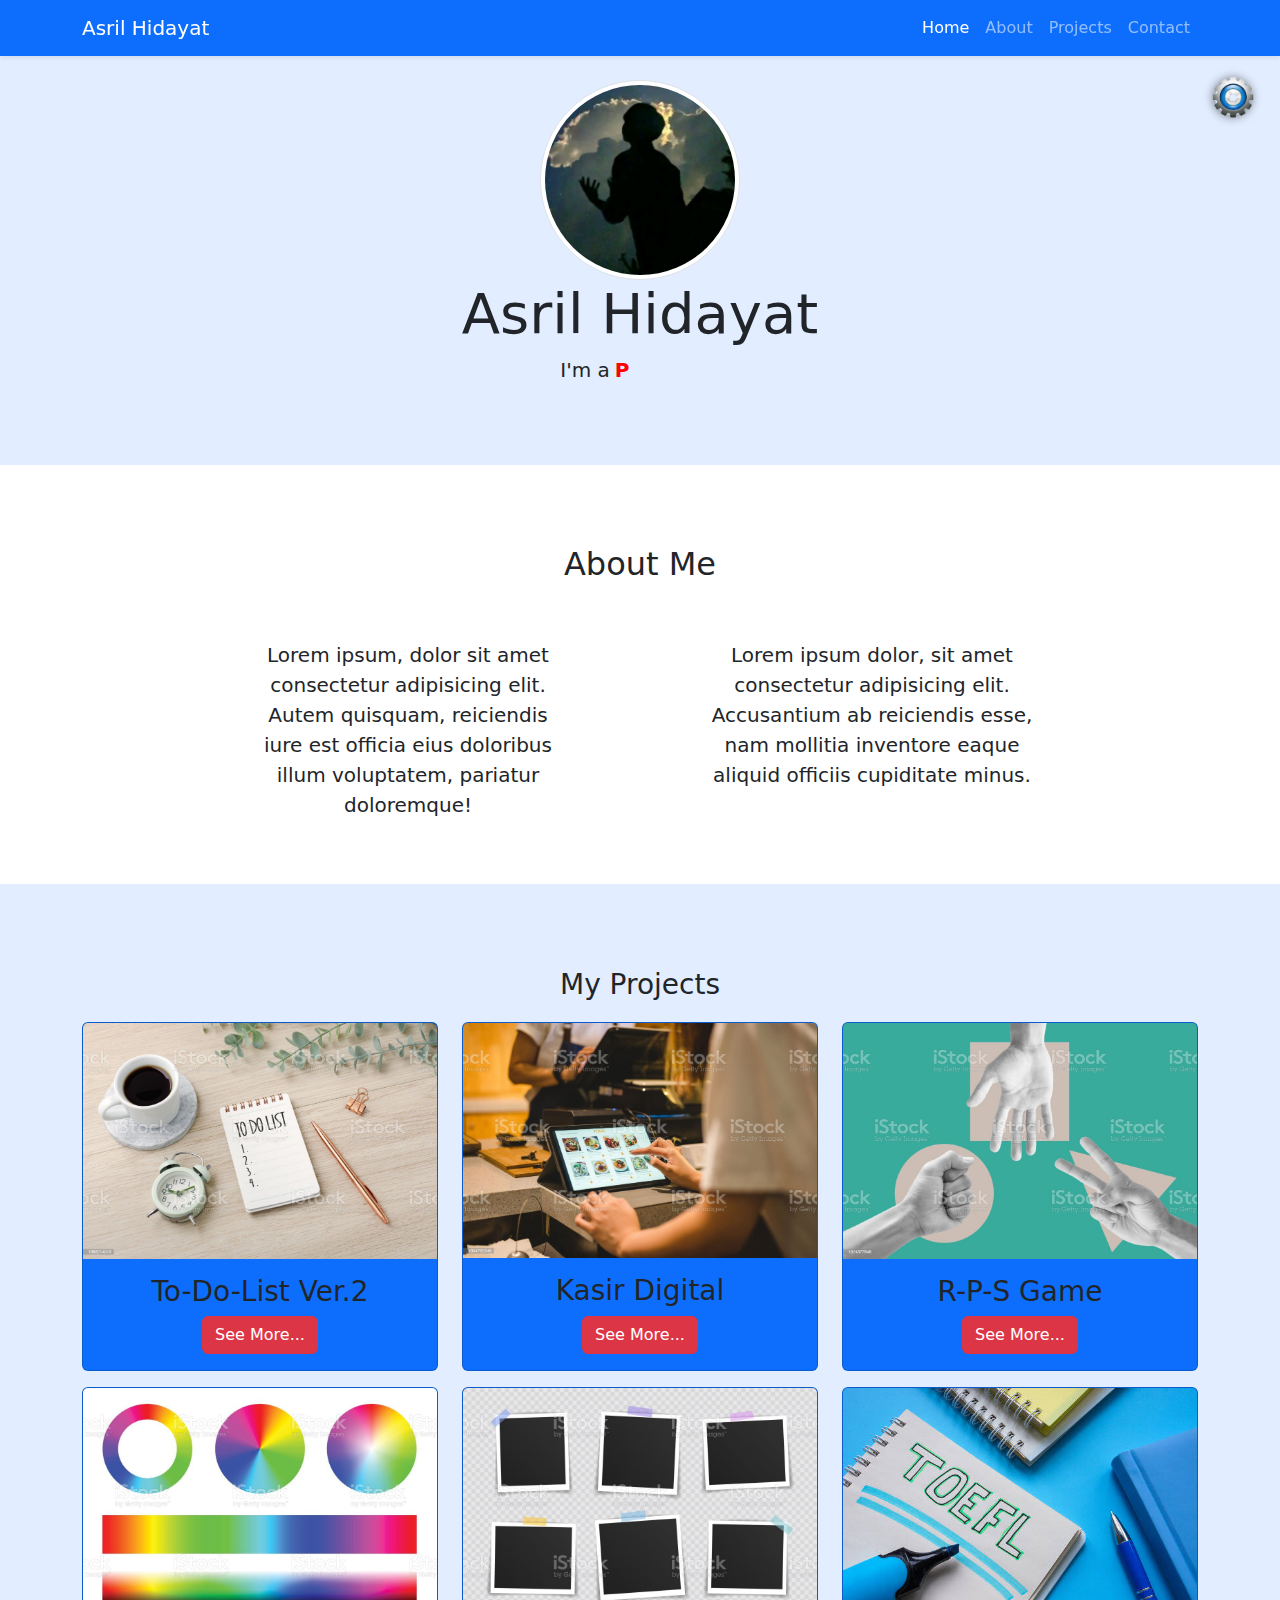
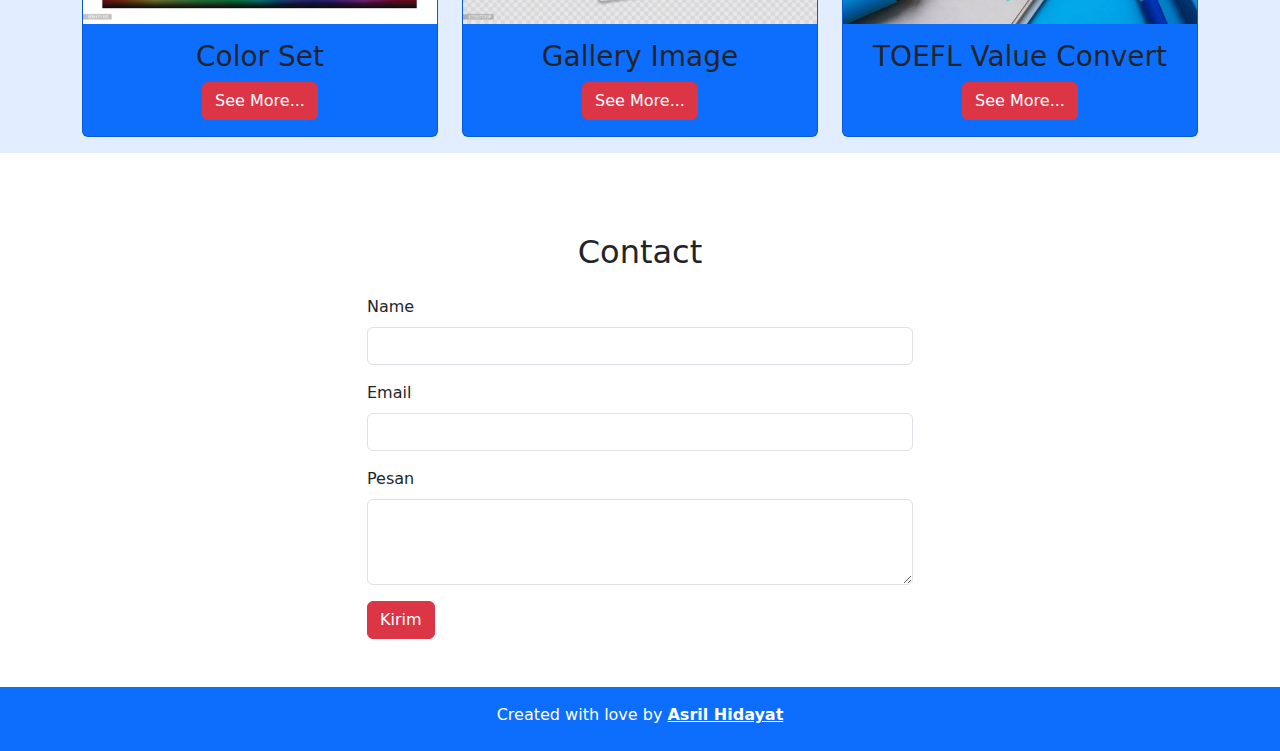
<file: index.html>
<!DOCTYPE html>
<html lang="en">
<head>
	<meta charset="UTF-8">
	<meta name="viewport" content="width=device-width, initial-scale=1.0">
	<title>My Portofolio</title>
	<link rel="stylesheet" href="css/bootstrap.min.css">
	<link rel="stylesheet" href="style.css">
	<script src="js/bootstrap.min.js"></script>
</head>
<body>
	<!-- nav -->
	<nav class="navbar navbar-expand-lg navbar-dark bg-primary shadow-sm fixed-top" style="z-index: 1;" id="nav">
		<div class="container">
			<a href="#" class="navbar-brand">Asril Hidayat</a>
			<button class="navbar-toggler" type="button" data-bs-toggle="collapse" data-bs-target="#navbarNav" aria-controls="navbarNav" aria-expended="false" aria-label="Toggle navigation">
			<span class="navbar-toggler-icon"></span>
			</button>
			<div class="collapse navbar-collapse" id="navbarNav">
				<ul class="navbar-nav ms-auto">
					<li class="nav-item">
						<a class="nav-link active" aria-current="page" href="#home">Home</a>
					</li>
					<li class="nav-item">
						<a class="nav-link" href="#about">About</a>
					</li>
					<li class="nav-item">
						<a class="nav-link" href="#projects">Projects</a>
					</li>
					<li class="nav-item">
						<a class="nav-link" href="#contact">Contact</a>
					</li>
					<li class="setting">
						<img src="img/setting.png" alt="" width="50px">
					</li>
					<li class="darkMode">
						<button type="button" id="darkMode" class="border-light border-4">Dark Mode</button>
						<span></span>
					</li>
				</ul>
			</div>
		</div>
	</nav>
	<!-- nav end -->

	<!-- jumbotron -->
	<section class="jumbotron text-center" id="home">
		<img src="img/hero.jpg" alt="me" width="200px" class="rounded-circle img-thumbnail">
		<h1 class="display-4">Asril Hidayat</h1>
		<div class="lead fw-200" id="text">I'm a <span id="textType"></span></div>
	</section>
	<!-- jumbotron end-->

	<!-- about -->
	<section id="about">
		<div class="container">
			<div class="row text-center">
				<div class="col">
					<h2>About Me</h2>
				</div>
			</div>
			<div class="row justify-content-evenly fs-5 text-center p-5">
				<div class="col-md-4">
					<p>Lorem ipsum, dolor sit amet consectetur adipisicing elit. Autem quisquam, reiciendis iure est officia eius doloribus illum voluptatem, pariatur doloremque!</p>
				</div>
				<div class="col-md-4">
					<p>Lorem ipsum dolor, sit amet consectetur adipisicing elit. Accusantium ab reiciendis esse, nam mollitia inventore eaque aliquid officiis cupiditate minus.</p>
				</div>
			</div>
		</div>
	</section>
	<!-- about end -->

	<!-- projects -->
	<section id="projects" class="prC">
		<div class="container">
			<div class="row text-center">
				<div class="col fs-3 mb-3 fw-100">My Projects</div>
			</div>
			<div class="row justify-content-evenly">
			<div class="col-md-4 mb-3">
				<div class="card bg-primary" id="card">
					<img src="img/toDoList2.jpg" alt="" class="card-img-top" alt="..." width="400px"/>
					<div class="card-body text-center">
						<h3 class="card-text">To-Do-List Ver.2</h3>
						<button type="button" class="btn btn-danger" id="seeMore">See More...</button>
					</div>
				</div>
			</div>
			<div class="col-md-4 mb-3">
				<div class="card bg-primary" id="card">
					<img src="img/kasirDigital.jpg" alt="" class="card-img-top" alt="..." width="200px"/>
					<div class="card-body text-center">
						<h3 class="card-text">Kasir Digital</h3>
						<button type="button" class="btn btn-danger" id="seeMore">See More...</button>
					</div>
				</div>
			</div>
			<div class="col-md-4 mb-3">
				<div class="card bg-primary" id="card">
					<img src="img/rpsGame.jpg" alt="" class="card-img-top" alt="..." width="200px"/>
					<div class="card-body text-center">
						<h3 class="card-text">R-P-S Game</h3>
						<button type="button" class="btn btn-danger" id="seeMore">See More...</button>
					</div>
				</div>
			</div>
			<div class="col-md-4 mb-3">
				<div class="card bg-primary" id="card">
					<img src="img/colorSet.jpg" alt="" class="card-img-top" alt="..." width="200px"/>
					<div class="card-body text-center">
						<h3 class="card-text">Color Set</h3>
						<button type="button" class="btn btn-danger" id="seeMore">See More...</button>
					</div>
				</div>
			</div>
			<div class="col-md-4 mb-3">
				<div class="card bg-primary" id="card">
					<img src="img/galleryImage.jpg" alt="" class="card-img-top" alt="..." width="200px" />
					<div class="card-body text-center">
						<h3 class="card-text">Gallery Image</h3>
						<button type="button" class="btn btn-danger" id="seeMore">See More...</button>
					</div>
				</div>
			</div>
			<div class="col-md-4 mb-3">
				<div class="card bg-primary" id="card">
					<img src="img/toefl.jpeg" alt="" class="card-img-top" alt="..." width="200px" />
					<div class="card-body text-center">
						<h3 class="card-text">TOEFL Value Convert</h3>
						<button type="button" class="btn btn-danger" id="seeMore">See More...</button>
					</div>
				</div>
			</div>
		</div>
		</div>
		
	</section>
	<!-- projects end -->

	<!-- ontact -->
	<section id="contact">
		<div class="container">
			<div class="row text-center mb-3">
				<div class="col">
					<h2>Contact</h2>
				</div>
			</div>
			<div class="row justify-content-center pb-5">
				<div class="col-md-6">
					<form action="">
						<div class="mb-3">
							<label class="form-label" for="name">Name</label>
							<input type="text" class="form-control" id="name" aria-describedby="name"/>
						</div>
						<div class="mb-3">
							<label for="email" class="form-label">Email</label>
							<input type="email" class="form-control" id="email" aria-describedby="email"/>
						</div>
						<div class="mb-3">
							<label for="pesan" class="form-label">Pesan</label>
							<textarea id="pesan" class="form-control" rows="3"></textarea>
						</div>
						<button type="submit" class="btn - btn-danger">Kirim</button>
					</form>
				</div>
			</div>
		</div>
	</section>
	<!-- contatct end -->

	<!-- footer -->
	<footer class="bg-primary text-center text-white pb-2 pt-3">
		<p>Created with love by <a href="" class="text-white fw-bold">Asril Hidayat</a></p>
	</footer>
	<!-- footer end -->
<script src="script.js"></script>
</body>
</html>
</file>
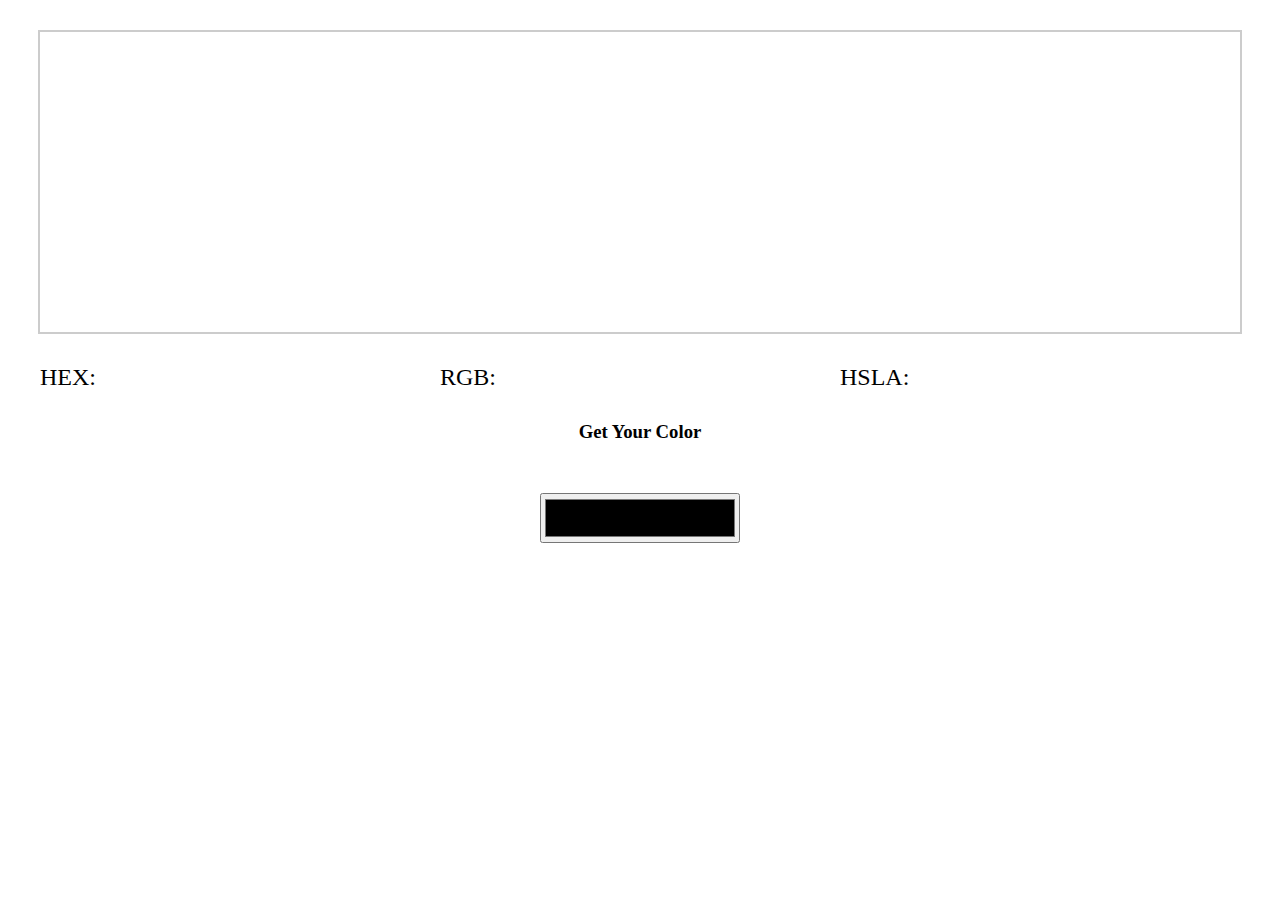
<file: project/colorSet/index.html>
<!DOCTYPE html>
<html lang="en">
<head>
	<meta charset="UTF-8">
	<meta name="viewport" content="width=device-width, initial-scale=1.0">
	<title>Color Set</title>
	<link rel="stylesheet" href="style.css">
</head>
<body>
	<div class="box"></div>
<!-- <span id="name"></span> -->
	<div class="row">
		<div class="col">
			<span>HEX: <span id="hex"></span></span>
		</div>
		<div class="col">
			<span>RGB: <span id="rgb"></span></span>
		</div>
		<div class="col">
			<span>HSLA: <span id="hsla"></span></span>
		</div>
	</div>
	<h3>Get Your Color</h3>
	<input type="color">

	<script src="script.js"></script>
</body>
</html>
</file>
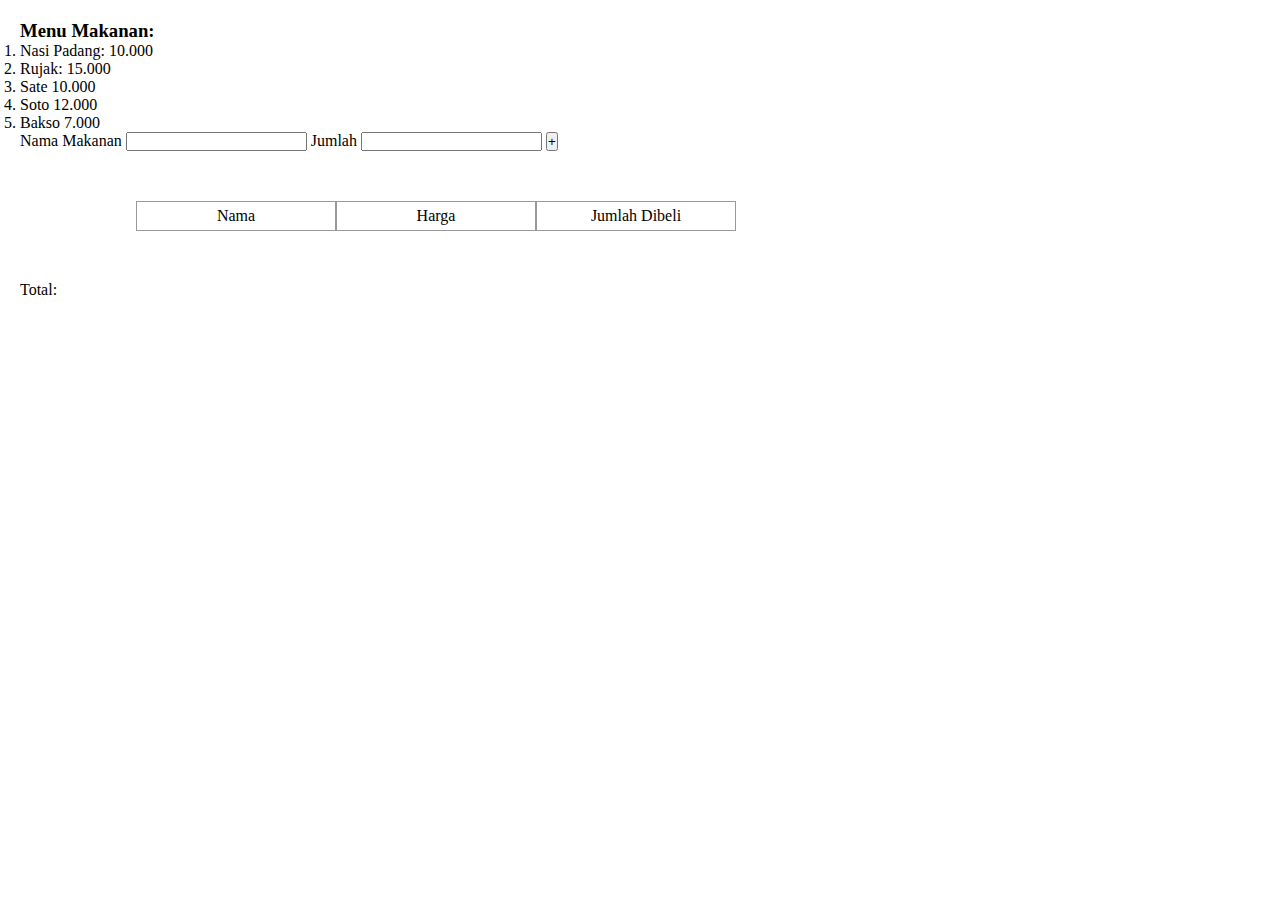
<file: project/kasirDigital/index.html>
<!DOCTYPE html>
<html lang="en">
<head>
	<meta charset="UTF-8">
	<meta name="viewport" content="width=device-width, initial-scale=1.0">
	<title>Digital Cashier</title>
	<link rel="stylesheet" href="style.css">
</head>
<body>
	<div class="container">
		<h3>Menu Makanan:</h3>
		<ol>
			<li>Nasi Padang: 10.000</li>
			<li>Rujak: 15.000</li>
			<li>Sate 10.000</li>
			<li>Soto 12.000</li>
			<li>Bakso 7.000</li>
		</ol>

		<div class="input">
			<label for="">Nama Makanan</label>
			<input type="text" id="getMakanan">
			<label for="">Jumlah</label>
			<input type="number" id="jmlMakanan">
			<button type="button" id="add">+</button>
		</div>

		<div class="content">
			<div class="head">
				<span class="span">Nama</span>
				<span class="span">Harga</span>
				<span class="span">Jumlah Dibeli</span>
			</div>
		</div>
		<span class="total">Total: <span id="total"></span></span>

	</div>



	<script src="script.js"></script>
</body>
</html>
</file>
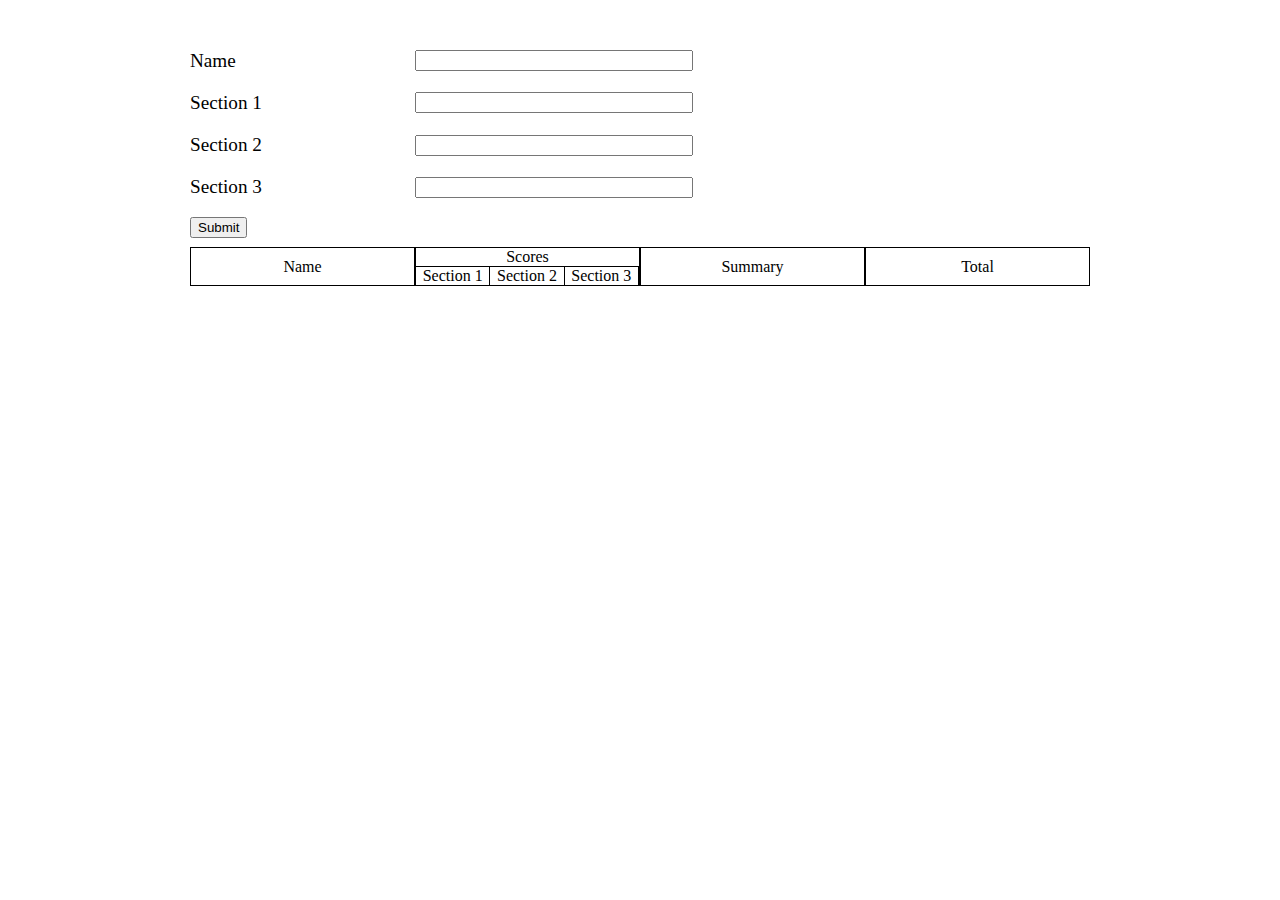
<file: project/konversiNilaiTOEFL/index.html>
<!DOCTYPE html>
<html lang="en">
<head>
	<meta charset="UTF-8">
	<meta name="viewport" content="width=device-width, initial-scale=1.0">
	<title>Konversi Nilai TOEFL</title>
	<link rel="stylesheet" href="style.css">
</head>
<body>
	
	<div class="get">
		<div class="left">
			<label for="">Name</label>
			<label for="">Section 1</label>
			<label for="">Section 2</label>
			<label for="">Section 3</label>		
		</div>

		<div class="right">
			<input type="text" id="inputName">
			<input type="number" id="inputS1" name="">
			<input type="number" id="inputS2" name="">
			<input type="number" id="inputS3" name="">
		</div>
		<button type="button" id="submit">Submit</button>
	</div>

	<div class="container">
		<div class="head">
			<span class="span">Name</span>
			<span class="span score">
				<span class="row">Scores</span>
				<span class="col">
					<span class="spn">Section 1</span>
					<span class="spn">Section 2</span>
					<span class="spn">Section 3</span>
				</span>
			</span>
			<span class="span">Summary</span>
			<span class="span">Total</span>
		</div>
	</div>


	<script src="script.js"></script>
</body>
</html>
</file>
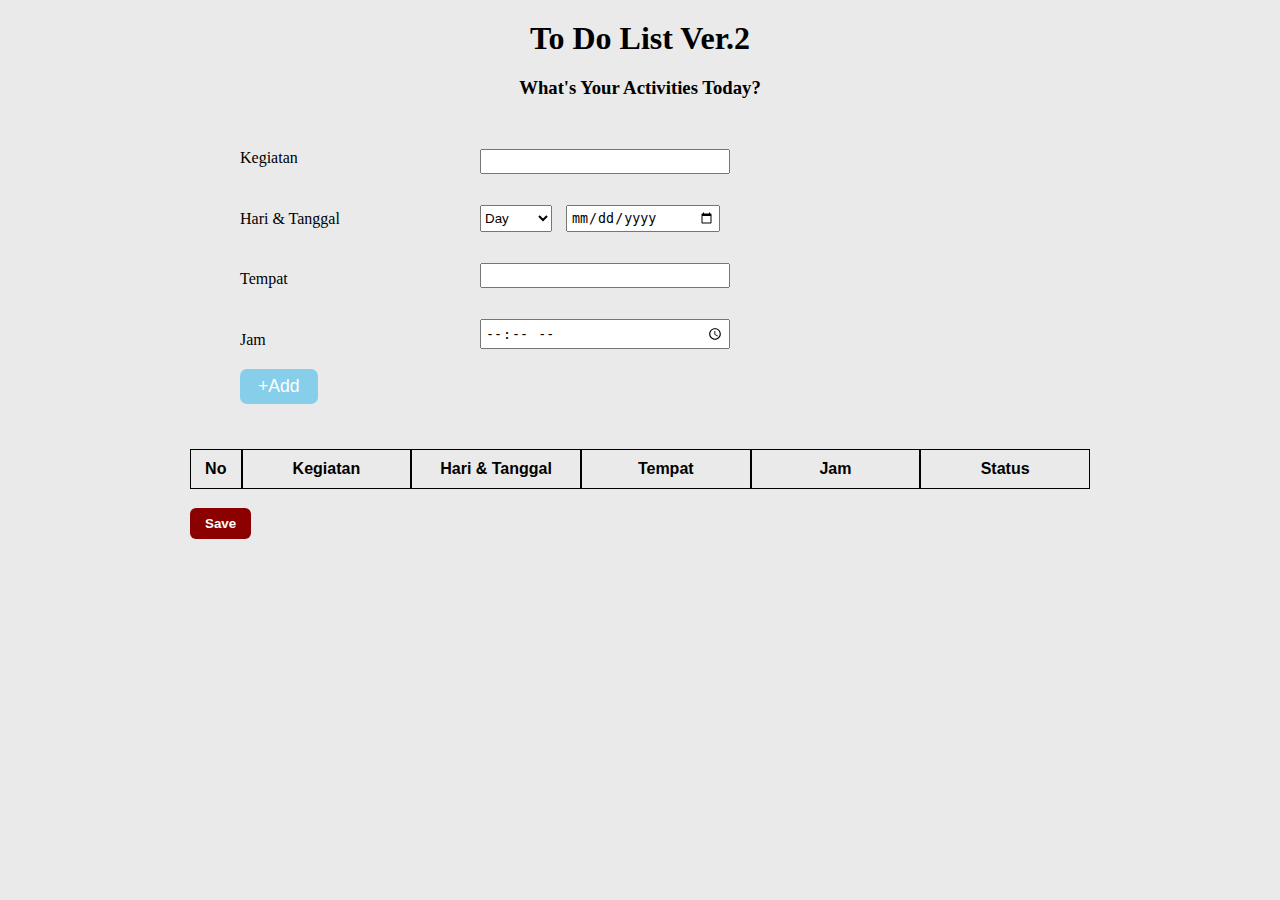
<file: project/toDoList2/index.html>
<!DOCTYPE html>
<html lang="en">
<head>
	<meta charset="UTF-8">
	<meta name="viewport" content="width=device-width, initial-scale=1.0">
	<title>To Do List 2</title>
	<link rel="stylesheet" href="style.css">
</head>
<body>
	<h1 style="text-align: center; margin-top: 20px;">To Do List Ver.2</h1>
	<h3 style="text-align: center; margin-top: 20px;">What's Your Activities Today?</h3>
	<div class="input">

		<div class="left">
			<div class="namaK">
				<span>Kegiatan</span>
			</div>
			<div class="namaHT">
				<span>Hari & Tanggal</span>
			</div>
			<div class="namaTm">
				<span>Tempat</span>
			</div>
			<div class="namaJ">
				<span>Jam</span>
			</div>
		</div>

		<div class="right">
			<div class="inputK">
				<input type="text" id="inputKegiatan">
			</div>

			<div class="inputHT">
				<select name="" id="inputHari">
					<option value="Day">Day</option>
					<option value="Sabtu">Sabtu</option>
					<option value="Minggu">Minggu</option>
					<option value="Senin">Senin</option>
					<option value="Selasa">Selasa</option>
					<option value="Rabu">Rabu</option>
					<option value="Kamis">Kamis</option>
					<option value="Jum'at">Jum'at</option>
				</select>					
				<input type="date" id="inputTanggal">
			</div>
			<div class="inputTe">
				<input type="text" id="inputTempat">
			</div>
			<div class="inputJ">
				<input type="time" id="inputJam">
			</div>
		</div>

			<button type="button" id="submit">+Add</button>
		</div>
		
		
	

	<div class="container">

		<div class="head" style="font-weight: bold; font-family: Arial, sans-serif;">
			<span style="flex: .2;">No</span>
			<span>Kegiatan</span>
			<span>Hari & Tanggal</span>
			<span>Tempat</span>
			<span>Jam</span>
			<span>Status</span>
		</div>


		<button type="button" id="save">Save</button>

	</div>

<script src="script.js"></script>
</body>
</html>
</file>
<file: style.css>
body {
	position: relative;
}
.jumbotron {
	padding: 5rem 0;
	background-color: #e2edff;
}
#projects {
	background-color: #e2edff;
}

section {
	padding-top: 5rem;
}

#text {
	height: 30px;
	margin: auto;
	display: flex;
	justify-content: center;
	gap: 5px;
	align-items: center;
	padding: 0;
	text-align: center;
}
#textType {
	width: 105px;
	text-align: left;
}

.screen {
	top: 0;
	bottom: 0;
	left: 0;
	right: 0;
	position: fixed;
	background-color: rgba(0, 0, 0, .8);
	z-index: 999;
	display: flex;
	justify-content: center;
	align-items: center;
}
.close {
	position: absolute;
	top: -15px;
	right: -15px;
	cursor: pointer;
	font-size: 3em;
	overflow: hidden;
	box-sizing: border-box;
	border-radius: 50%;
	width: 50px;
	height: 50px;
	display: flex;
	justify-content: center;
	align-items: center;
	box-shadow: 0 0 1px 1px rgba(0, 0, 0, 1.0), 0 0 1px 1px rgba(255, 255, 255, 1.0),0 0 1px 1px rgba(255, 255, 255, 1.0);
	background-color: white;
	padding: 0;
}
.close:hover{
	background-color: red;
	transition: .4s;
}
.kartu {
	width: 400px;
	height: 500px;
	position: relative;
	background-color: #0b78cb;
	box-shadow: 0 0 1px 2px rgba(255, 255, 255, .5);
	border-radius: 5px;
}

.try{
	padding: 5px 10px;
	text-decoration: none;
	background-color: #d32727;
	color: white;
	position: absolute;
	bottom: 20px;
	left: 20px;
	width: 20%;
	border-radius: 3px;
}
.try:hover{
	background-color: #d31717;
}

.img{
	width: 400px;
}
.h3{
	margin: 10px;
}
.p{
	margin: 10px;
}

.setting {
	width: 35px;
	height: 35px;
	position: absolute;
	right: 30px;
	top: 80px;
	cursor: pointer;
	border-radius: 50%;
	box-shadow: 0 0 10px 2px rgba(0, 0, 0, .5);
	display: flex;
	justify-content: center;
	align-items: center;
}
.setting.spin {
	transform: rotate(360deg);
	transition: 1s;
}
.darkMode {
	position: absolute;
	top: 84px;
	right: -100%;
	display: flex;
	align-items: center;
}
.darkMode button {
	background-color: black;
	color: white;
	font-weight: bold;
}
.darkMode button.flip {
	transform: rotateX(360deg);
	transition: 1s;
}
.darkMode span {
	width: 50px;
	height: 2px;
	background-color: black;
}
.darkMode.on{
	right: 80px;
	transition: .1s;
}
</file>
<file: project/colorSet/style.css>
*{
	margin: 0;
	padding: o;
	text-align: center;
}

.box {
	max-width: 1200px;
	height: 300px;
	border: 2px solid rgba(0, 0, 0, .2);
	margin: 30px auto;
	display: flex;
	justify-content: center;
	align-items: center;
	font-size: 1em;
	flex-direction: column;
}
.row {
	max-width: 1200px;
	margin: 30px auto;
	display: flex;
}
.row .col {
	flex: 1;
	text-align: left;
	font-size: 1.5em;
}
input{
	width: 200px;
	height: 50px;
	margin-top: 50px;
}
</file>
<file: project/kasirDigital/style.css>
* {
	margin: 0;
	padding: 0;
}

.container {
	max-width: 1200px;
	box-sizing: border-box;
	padding: 20px;
}

.container .content {
	width: 80%;
	margin: 50px auto;
}
.container .content .head {
	width: 600px;
	display: flex;
}
.container .content .head .span {
	flex: 1;
	padding: 5px 0;
	text-align: center;
	border: 1px solid rgba(0, 0, 0, .4);
}

.total {
	margin-top: 20px;
}
</file>
<file: project/konversiNilaiTOEFL/style.css>
.get {
	margin: 50px auto;
	width: 900px;
	display: flex;
	box-sizing: border-box;
	position: relative;
}

.left {
	flex: .5;
	display: flex;
	flex-direction: column;
	justify-content: space-between;
	gap: 20px;
	font-size: 1.2em;
}
.right {
	flex: 1.5;
	display: flex;
	flex-direction: column;
	justify-content: space-between;

}
.right input {
	width: 40%;
}

.get button {
	position: absolute;
	left: 0;
	bottom: -40px;
}
.container {
	margin: auto;
	width: 900px;
}

.head {
	width: 100%;
	display: flex;
	align-items: center;
	height: 37px;
}
.span {
	flex: 1;
	border: 1px solid black;
	display: flex;
	justify-content: center;
	align-items: center;
	height: 100%;
}

.head .score {
	display: flex;
	flex-direction: column;
	border-top: 1px solid black;
	border-bottom: 1px solid black;
}
.col {
	width: 100%;
	display: flex;
}
.spn {
	flex: 1;
	border: none;
	border-right: 1px solid black;
	border-top: 1px solid black;
	display: flex;
	justify-content: center;
	align-items: center;
	height: 100%;
	box-sizing: border-box;
}
</file>
<file: project/toDoList2/style.css>
* {
	margin: 0;
	padding: 0;
}

body {
	background-color: #eaeaea;
}
.container {
	width: 900px;
	margin: 100px auto;
	position: relative;
}
.container button {
	position: absolute;
	bottom: -50px;
	left: 0;
	padding: 8px 15px;
	border-radius: 6px;
	color: white;
	background-color: darkred;
	border: none;
	font-weight: bold;
	cursor: pointer;
}

.container .head {
	width: 100%;
	display: flex;
/*	border: 1px solid black;*/
}
.container .head span {
	display: flex;
	flex: 1;
	border: 1px solid black;
	padding: 10px;
	justify-content: center;
	align-items: center;
	box-sizing: border-box;
}
/*
.biru {
	background-color: blue;
}
.hijau {
	background-color: green;
}
.pink {
	background-color: pink;
}*/

.input {
	width: 800px;
	height: 200px;
	margin: 50px auto;
	display: flex;
	position: relative;
}
.input button {
	position: absolute;
	bottom: -55px;
	left: 0;
	border: none;
	border-radius: 7px;
	background-color: skyblue;
	color: white;
	cursor: pointer;
	padding: 7px 18px;
	font-size: 1.1em;
}
.input .left {
	flex: .3;
	display: flex;
	flex-direction: column;
	justify-content: space-between;
}
.input .right input {
	padding: 3px;
}

.input .right {
	flex: .3;
	display: flex;
	flex-direction: column;
	justify-content: space-between;
	box-sizing: border-box;
}
.input .right .inputHT {
	width: 100%;
	justify-content: space-between;
	display: flex;
}
.input .right .inputHT #inputHari {
	width: 30%;
}
.input .right .inputHT #inputTanggal {
	width: 60%;
}
.input .right input {
	width: 100%;
}
</file>
